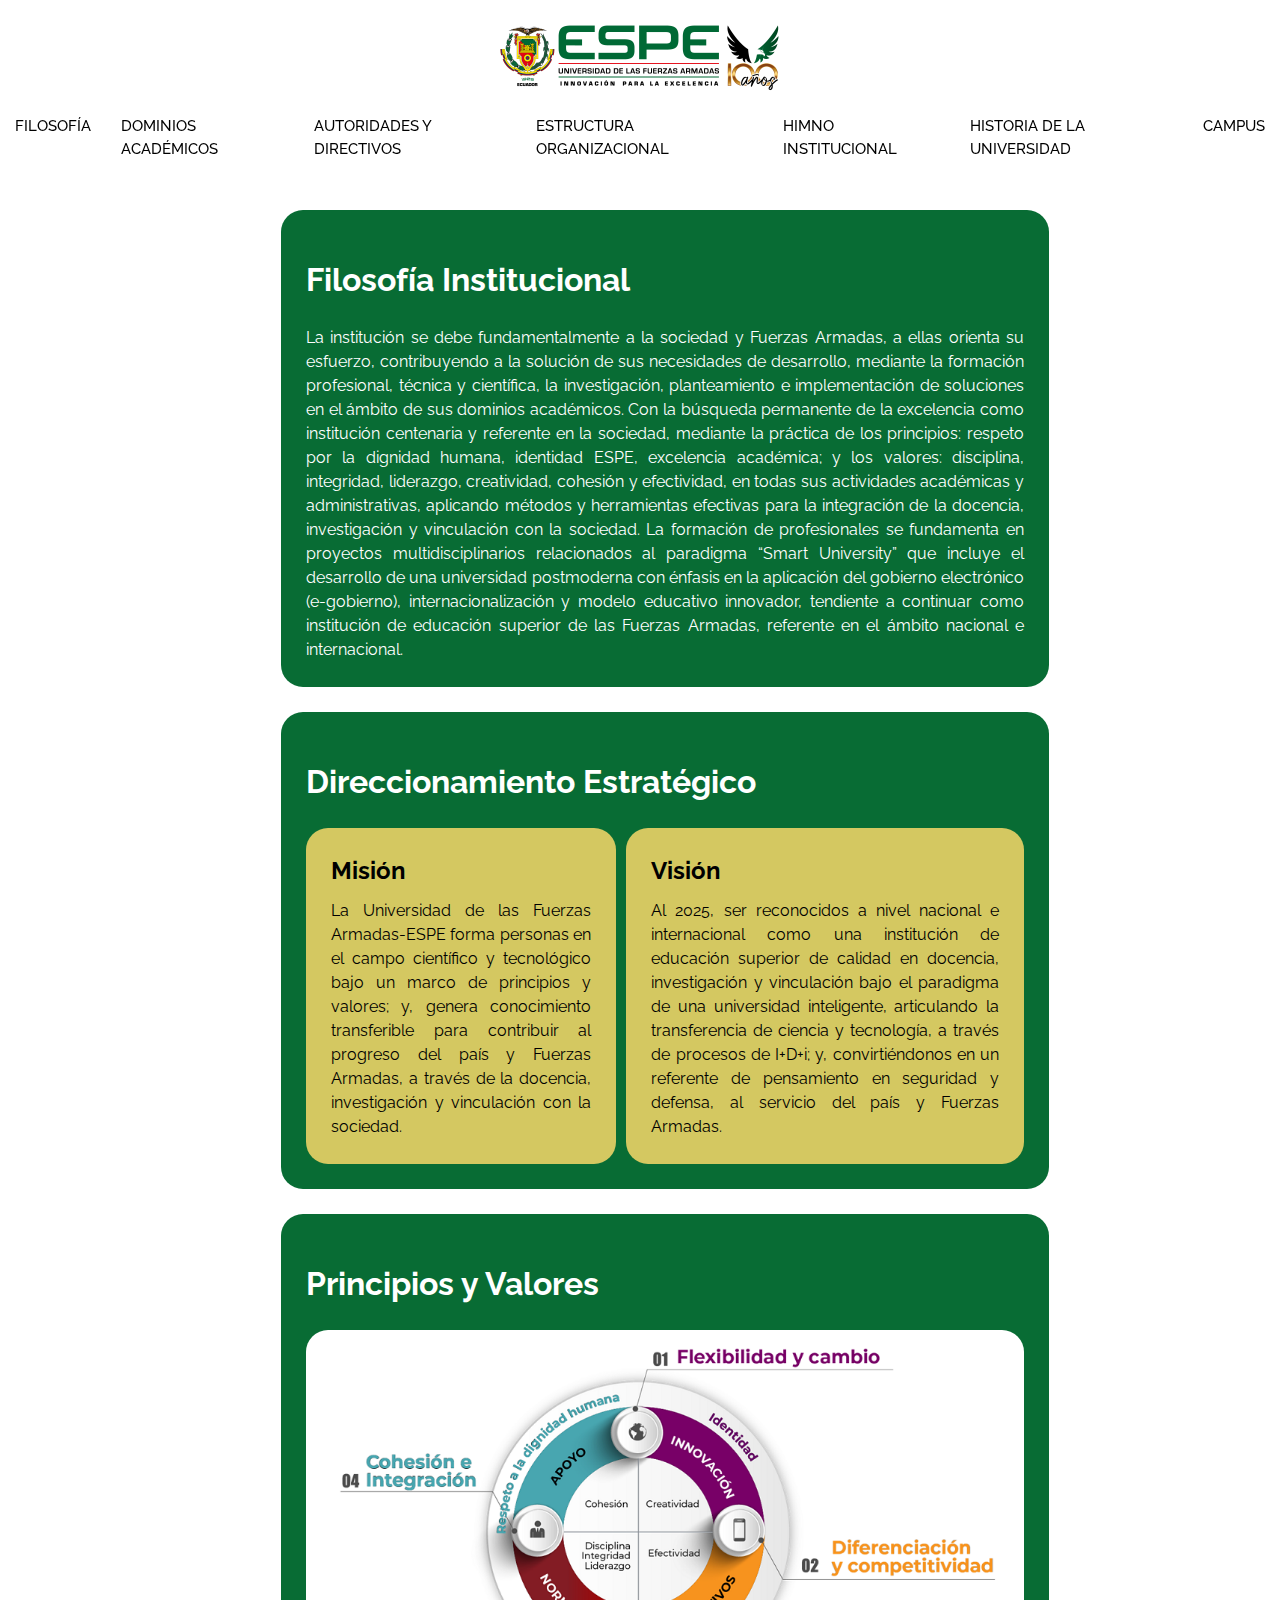
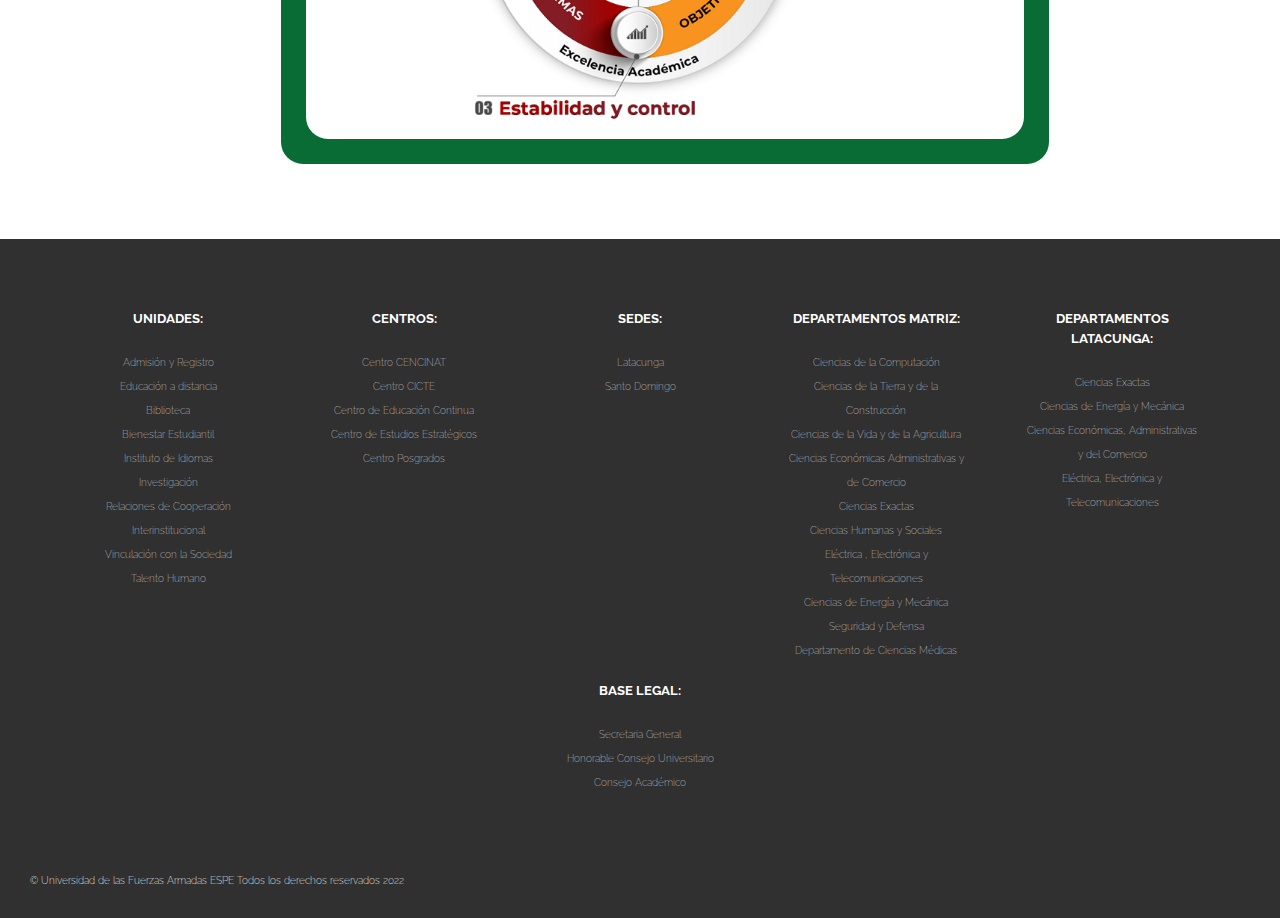
<file: html_extras/quienes_somos.html>
<!DOCTYPE html>
<html lang="en">

<head>
    <meta charset="UTF-8">
    <meta http-equiv="X-UA-Compatible" content="IE=edge">
    <meta name="viewport" content="width=device-width, initial-scale=1.0">
    <link rel="preconnect" href="https://fonts.googleapis.com">
    <link rel="preconnect" href="https://fonts.gstatic.com" crossorigin>
    <link
        href="https://fonts.googleapis.com/css2?family=Nunito+Sans:wght@300&family=Raleway:wght@300;400;700&display=swap"
        rel="stylesheet">
    <link rel="stylesheet" href="../css/normalice.css">
    <link rel="stylesheet" href="../css/sub_styles.css">
    <link rel="preload" href="../css/normalice.css" as="style">
    <link rel="preload" href="../css/sub_styles.css" as="style">
    <title>Universidad de las fuerzas Armadas ESPE</title>

</head>

<body>


    <header>

        <nav>
            <section class="container_header">
                <div class="logo_espe">
                    <a href="../index.html"><img src="../img/first_face-images/ESPEtransparente.png" alt=""></a>
                </div>
                <div class="links_header">
                    <a onclick="philosophy()"> FILOSOFÍA </a>
                    <a onclick="academic_domains()"> DOMINIOS ACADÉMICOS </a>
                    <a onclick="authorities()"> AUTORIDADES Y DIRECTIVOS </a>
                    <a onclick="structure()"> ESTRUCTURA ORGANIZACIONAL </a>
                    <a onclick="hymn()"> HIMNO INSTITUCIONAL </a>
                    <a onclick="college_history()"> HISTORIA DE LA UNIVERSIDAD </a>
                    <a onclick="campus()"> CAMPUS </a>
                </div>
            </section>
        </nav>

    </header>

    <section id="content">
        <section class="phylosophy">
            <div class="sub_phylosophy">
                <div class="content_1">
                    <h1>Filosofía Institucional</h1>
                    <p>
                        La institución se debe fundamentalmente a la sociedad y Fuerzas Armadas, a ellas orienta su
                        esfuerzo,
                        contribuyendo a la solución de sus necesidades de desarrollo, mediante la formación profesional,
                        técnica
                        y científica, la investigación, planteamiento e implementación de soluciones en el ámbito de sus
                        dominios académicos. Con la búsqueda permanente de la excelencia como institución centenaria y
                        referente
                        en la sociedad, mediante la práctica de los principios: respeto por la dignidad humana, identidad
                        ESPE,
                        excelencia académica; y los valores: disciplina, integridad, liderazgo, creatividad, cohesión y
                        efectividad, en todas sus actividades académicas y administrativas, aplicando métodos y herramientas
                        efectivas para la integración de la docencia, investigación y vinculación con la sociedad.
    
                        La formación de profesionales se fundamenta en proyectos multidisciplinarios relacionados al
                        paradigma
                        “Smart University” que incluye el desarrollo de una universidad postmoderna con énfasis en la
                        aplicación
                        del gobierno electrónico (e-gobierno), internacionalización y modelo educativo innovador, tendiente
                        a
                        continuar como institución de educación superior de las Fuerzas Armadas, referente en el ámbito
                        nacional
                        e internacional.
                    </p>
                </div>
                <div class="content_2">
                    <h1>Direccionamiento Estratégico</h1>
                    <div class="mision_vision">
                        <div class="mision">
                            <h2>Misión</h2>
                            <p>
                                La Universidad de las Fuerzas Armadas-ESPE forma personas en el campo científico y
                                tecnológico
                                bajo
                                un marco de principios y valores; y, genera conocimiento transferible para contribuir al
                                progreso
                                del país y Fuerzas Armadas, a través de la docencia, investigación y vinculación con la
                                sociedad.
                            </p>
                        </div>
                        <div class="vision">
                            <h2>Visión</h2>
                            <p>
                                Al 2025, ser reconocidos a nivel nacional e internacional como una institución de educación
                                superior
                                de calidad en docencia, investigación y vinculación bajo el paradigma de una universidad
                                inteligente, articulando la transferencia de ciencia y tecnología, a través de procesos de
                                I+D+i; y,
                                convirtiéndonos en un referente de pensamiento en seguridad y defensa, al servicio del país
                                y
                                Fuerzas Armadas.
                            </p>
                        </div>
                    </div>
                </div>
                <div class="content_3">
                    <h1>Principios y Valores</h1>
                    <image src="../img/PrincipiosYValoresESPE.png" alt="Principios y Valores">
                </div>
            </div>
        </section>

        <section class="academic_domains">
            <div class="sub_academic_domains">
                <div class="content_1">
                    <h1>Dominio Institucional</h1>
                    <p>
                        Seguridad , Defensa y Sociedad: eje transversal sobre el cual los dominios y líneas de investigación
                        deben estar orientados.
                    </p>
                </div>
                <div class="content_2">
                    <h1>Dominios Académicos</h1>
                    <p>
    
                    <h2>Ciencias Aplicadas:</h2> orientado al estudio, generación de conocimiento y desarrollo científico y
                    tecnológico para la innovación, invención, desarrollo y mejora de técnicas y herramientas que permitan
                    responder a las necesidades relacionadas con la seguridad, defensa y sociedad.
                    <h2>Ciencias Humanas, Sociales y Administrativas:</h2> encaminado al estudio y/o desarrollo del
                    conocimiento
                    respecto al ser humano y sus diferentes manifestaciones y necesidades. Toma en consideración la
                    interacción de los sistemas sociales, económicos y naturales, orientados a satisfacer necesidades
                    relacionadas con la seguridad, defensa y sociedad.
                    <h2>Seguridad y Defensa:</h2> dirigido al estudio, generación de conocimiento y desarrollo científico y
                    tecnológico en los diferentes ámbitos de la seguridad, defensa y soberanía nacionales, que permitan
                    defender y/o fortalecer todos aquellos bienes estratégicos para la defensa del país, la sostenibilidad
                    de la vida y la protección de las soberanías: alimentaria, energética, tecnológica, ecológica, del
                    conocimiento, entre otras.
                    </p>
                </div>
            </div>
        </section>

        <section class="authorities">

        </section>

        <section class="structure">

        </section>
    </section>

    <section id="seventh_face">
        <!-- footer -->
        <div class="partFooter">
            <h5>UNIDADES:</h5>
            <a href="">Admisión y Registro</a>
            <br>
            <a href="">Educación a distancia</a>
            <br>
            <a href="">Biblioteca</a>
            <br>
            <a href="">Bienestar Estudiantil</a>
            <br>
            <a href="">Instituto de Idiomas</a>
            <br>
            <a href="">Investigación</a>
            <br>
            <a href="">Relaciones de Cooperación Interinstitucional</a>
            <br>
            <a href="">Vinculación con la Sociedad</a>
            <br>
            <a href="">Talento Humano</a>
        </div>
        <div class="partFooter">
            <h5>CENTROS:</h5>
            <a href="">Centro CENCINAT</a>
            <br>
            <a href="">Centro CICTE</a>
            <br>
            <a href="">Centro de Educación Continua</a>
            <br>
            <a href="">Centro de Estudios Estratégicos</a>
            <br>
            <a href="">Centro Posgrados</a>
            <br>

        </div>
        <div class="partFooter">
            <h5>SEDES:</h5>
            <a href="">Latacunga</a>
            <br>
            <a href="">Santo Domingo</a>
            <br>


        </div>
        <div class="partFooter">
            <h5>DEPARTAMENTOS MATRIZ:</h5>
            <a href="">Ciencias de la Computación
            </a>
            <br>
            <a href="">Ciencias de la Tierra y de la Construcción</a>
            <br>
            <a href="">Ciencias de la Vida y de la Agricultura</a>
            <br>
            <a href="">Ciencias Económicas Administrativas y de Comercio</a>
            <br>
            <a href="">Ciencias Exactas</a>
            <br>
            <a href="">Ciencias Humanas y Sociales</a>
            <br>
            <a href="">Eléctrica , Electrónica y Telecomunicaciones</a>
            <br>
            <a href="">Ciencias de Energía y Mecánica</a>
            <br>
            <a href="">Seguridad y Defensa</a>
            <br>
            <a href="">Departamento de Ciencias Médicas</a>
        </div>
        <div class="partFooter">
            <h5>DEPARTAMENTOS LATACUNGA:</h5>
            <a href="">Ciencias Exactas</a>
            <br>
            <a href="">Ciencias de Energía y Mecánica</a>
            <br>
            <a href="">Ciencias Económicas, Administrativas y del Comercio</a>
            <br>
            <a href="">Eléctrica, Electrónica y Telecomunicaciones</a>
            <br>


        </div>
        <div class="partFooter">
            <h5>BASE LEGAL:</h5>
            <a href="">Secretaria General</a>
            <br>
            <a href="">Honorable Consejo Universitario</a>
            <br>
            <a href="">Consejo Académico</a>
            <br>


        </div>
    </section>

    <section id="eight_face">
        <h6>© Universidad de las Fuerzas Armadas ESPE
            Todos los derechos reservados 2022</h6>
    </section>
    <script src="../js/animation.js"></script>
    <script src="../js/nav_quienes_somos.js"></script>
</body>

</html>
</file>
<file: css/sub_styles.css>
*{
    margin:0;
    padding: 0;
    /* padding: 0; */
    box-sizing: border-box;
    
    font-family: 'Nunito Sans', sans-serif;
    font-family: 'Raleway', sans-serif;

    line-height: 1.5;
}
html{
    scroll-behavior: smooth;
}
body{
    background-color: white;
}
.container_header{
    background-color: rgba(255, 255, 255, 0.6);
    width: 100%;
    height: 200px;
    /* position: fixed;
    top: 0;
    z-index: 100;
    transition: ease-in-out 0.5s; */
    
}
header::before{
    content: "";
    display: block;
    margin-bottom: 200px;
}

nav{
    width: 100%;
    height: 200px;
    /* background: #FC997C; */
    /* background-color: rgba(255, 255, 255, 0.6); */
    border-bottom: 1px solid transparent;
    position: fixed;
    top: 0;
    z-index: 100;
    transition: ease-in-out 0.5s;
    
    
}
.logo_espe{
    display: flex;
    justify-content: center;
    padding-top: 20px;   
    padding-bottom: 20px; 
}
.logo_espe img{
    width: 25%;
}

.logo_espe a{
    display: flex;
    justify-content: center;
    align-items: center;
}

.links_header{
    display: flex;
    justify-content: center;
    padding-bottom: 20px;
    user-select: none;
    /* supported by Chrome and Opera */
    -webkit-user-select: none;
    /* Safari */
    -khtml-user-select: none;
    /* Konqueror HTML */
    -moz-user-select: none;
    /* Firefox */
    -ms-user-select: none;
    /* Internet Explorer/Edge */
}
.links_header a{
    text-decoration: none;
    color: black;
    font-size: 15px;
    margin-left: 15px;
    margin-right: 15px;
    font-weight: 500;
    transition: ease-in-out 0.8s;
    
}
.links_header a:hover{
    
    color: #4E9F3D;
    transition: ease-in-out 0.3s;
}

/* fin header */

/* contenido */

#content {
    position: relative;
}

.phylosophy {
    display: block;
    margin-left: 50px;
}

.academic_domains, .authorities, .structure, .hymn, .college_history, .campus {
    display: none;
    margin-left: 50px;
}

.sub_phylosophy, .sub_academic_domains, .sub_authorities, .sub_structure, .sub_hymn, .sub_college_history, .sub_campus {
    display: flex;
    flex-direction: column;
    margin-left: 75px;
    margin-right: 75px;
    padding-top: 10px;
    padding-left: 250px;
    padding-right: 250px;
    justify-content: center;
    align-items: center;
    padding-bottom: 50px;
}

.content_1, .content_2, .content_3 {
    display: flex;
    flex-direction: column;
    width: 60vw;
    text-align: justify;
    background-color: #086C34;
    border-radius: 22px;
    color: white;
    margin-bottom: 25px;
    padding: 25px;
    justify-content: center;
}

.content_1, .content_2, .content_3 img {
    border-radius: 22px;
}

 .content_2 .mision_vision {
    display: flex;
    flex-direction: row;
    column-gap: 10px;
    color: black;
}

.mision, .vision {
    background-color: #d4c861;
    padding: 25px;
    border-radius: 22px;
}

.mision_vision h2 {
    margin-bottom: 10px;
}

.mision .vision p {
    margin-top: 10px;
}

/* footer */
#seventh_face{
    background-color: #303030;
    padding-left: 50px;
    padding-right: 50px;
    padding-top: 50px;
    padding-bottom: 50px;
    /* padding: 60px 0; */
    overflow: hidden;
    display: flex;
    flex-wrap: wrap;
    justify-content: space-evenly;
    margin: auto;
}

.partFooter{
    width: 20%;
    text-align: center;
    padding-top: 20px;
    padding-left: 30px;
    padding-right: 30px;
}
.partFooter h5{
    color: white;
    padding-bottom: 20px;
}
.partFooter a {
    color: rgb(199, 199, 199);
    text-decoration: none;
    font-size: 10px;
    font-weight: 200;
    transition: ease-in-out 0.3s;
}
.partFooter a:hover{
    color:#3EC70B;
    transition: ease-in-out 0.3s;
}
#eight_face{
    background-color: #303030;
    padding-top: 30px;
    padding-bottom: 30px;
    padding-left: 30px;
    padding-right: 30px;
    overflow: hidden;
    display: flex;
    flex-wrap: wrap;
    justify-content:flex-start;
    margin: auto;
}

#eight_face h6{
    
    color: white;
    font-weight: 200;
    font-size: 10px;
    
}
</file>
<file: css/normalice.css>
/*! normalize.css v8.0.1 | MIT License | github.com/necolas/normalize.css */

/* Document
   ========================================================================== */

/**
 * 1. Correct the line height in all browsers.
 * 2. Prevent adjustments of font size after orientation changes in iOS.
 */

 html {
    line-height: 1.15; /* 1 */
    -webkit-text-size-adjust: 100%; /* 2 */
  }
  
  /* Sections
     ========================================================================== */
  
  /**
   * Remove the margin in all browsers.
   */
  
  body {
    margin: 0;
  }
  
  /**
   * Render the `main` element consistently in IE.
   */
  
  main {
    display: block;
  }
  
  /**
   * Correct the font size and margin on `h1` elements within `section` and
   * `article` contexts in Chrome, Firefox, and Safari.
   */
  
  h1 {
    font-size: 2em;
    margin: 0.67em 0;
  }
  
  /* Grouping content
     ========================================================================== */
  
  /**
   * 1. Add the correct box sizing in Firefox.
   * 2. Show the overflow in Edge and IE.
   */
  
  hr {
    box-sizing: content-box; /* 1 */
    height: 0; /* 1 */
    overflow: visible; /* 2 */
  }
  
  /**
   * 1. Correct the inheritance and scaling of font size in all browsers.
   * 2. Correct the odd `em` font sizing in all browsers.
   */
  
  pre {
    font-family: monospace, monospace; /* 1 */
    font-size: 1em; /* 2 */
  }
  
  /* Text-level semantics
     ========================================================================== */
  
  /**
   * Remove the gray background on active links in IE 10.
   */
  
  a {
    background-color: transparent;
  }
  
  /**
   * 1. Remove the bottom border in Chrome 57-
   * 2. Add the correct text decoration in Chrome, Edge, IE, Opera, and Safari.
   */
  
  abbr[title] {
    border-bottom: none; /* 1 */
    text-decoration: underline; /* 2 */
    text-decoration: underline dotted; /* 2 */
  }
  
  /**
   * Add the correct font weight in Chrome, Edge, and Safari.
   */
  
  b,
  strong {
    font-weight: bolder;
  }
  
  /**
   * 1. Correct the inheritance and scaling of font size in all browsers.
   * 2. Correct the odd `em` font sizing in all browsers.
   */
  
  code,
  kbd,
  samp {
    font-family: monospace, monospace; /* 1 */
    font-size: 1em; /* 2 */
  }
  
  /**
   * Add the correct font size in all browsers.
   */
  
  small {
    font-size: 80%;
  }
  
  /**
   * Prevent `sub` and `sup` elements from affecting the line height in
   * all browsers.
   */
  
  sub,
  sup {
    font-size: 75%;
    line-height: 0;
    position: relative;
    vertical-align: baseline;
  }
  
  sub {
    bottom: -0.25em;
  }
  
  sup {
    top: -0.5em;
  }
  
  /* Embedded content
     ========================================================================== */
  
  /**
   * Remove the border on images inside links in IE 10.
   */
  
  img {
    border-style: none;
  }
  
  /* Forms
     ========================================================================== */
  
  /**
   * 1. Change the font styles in all browsers.
   * 2. Remove the margin in Firefox and Safari.
   */
  
  button,
  input,
  optgroup,
  select,
  textarea {
    font-family: inherit; /* 1 */
    font-size: 100%; /* 1 */
    line-height: 1.15; /* 1 */
    margin: 0; /* 2 */
  }
  
  /**
   * Show the overflow in IE.
   * 1. Show the overflow in Edge.
   */
  
  button,
  input { /* 1 */
    overflow: visible;
  }
  
  /**
   * Remove the inheritance of text transform in Edge, Firefox, and IE.
   * 1. Remove the inheritance of text transform in Firefox.
   */
  
  button,
  select { /* 1 */
    text-transform: none;
  }
  
  /**
   * Correct the inability to style clickable types in iOS and Safari.
   */
  
  button,
  [type="button"],
  [type="reset"],
  [type="submit"] {
    -webkit-appearance: button;
  }
  
  /**
   * Remove the inner border and padding in Firefox.
   */
  
  button::-moz-focus-inner,
  [type="button"]::-moz-focus-inner,
  [type="reset"]::-moz-focus-inner,
  [type="submit"]::-moz-focus-inner {
    border-style: none;
    padding: 0;
  }
  
  /**
   * Restore the focus styles unset by the previous rule.
   */
  
  button:-moz-focusring,
  [type="button"]:-moz-focusring,
  [type="reset"]:-moz-focusring,
  [type="submit"]:-moz-focusring {
    outline: 1px dotted ButtonText;
  }
  
  /**
   * Correct the padding in Firefox.
   */
  
  fieldset {
    padding: 0.35em 0.75em 0.625em;
  }
  
  /**
   * 1. Correct the text wrapping in Edge and IE.
   * 2. Correct the color inheritance from `fieldset` elements in IE.
   * 3. Remove the padding so developers are not caught out when they zero out
   *    `fieldset` elements in all browsers.
   */
  
  legend {
    box-sizing: border-box; /* 1 */
    color: inherit; /* 2 */
    display: table; /* 1 */
    max-width: 100%; /* 1 */
    padding: 0; /* 3 */
    white-space: normal; /* 1 */
  }
  
  /**
   * Add the correct vertical alignment in Chrome, Firefox, and Opera.
   */
  
  progress {
    vertical-align: baseline;
  }
  
  /**
   * Remove the default vertical scrollbar in IE 10+.
   */
  
  textarea {
    overflow: auto;
  }
  
  /**
   * 1. Add the correct box sizing in IE 10.
   * 2. Remove the padding in IE 10.
   */
  
  [type="checkbox"],
  [type="radio"] {
    box-sizing: border-box; /* 1 */
    padding: 0; /* 2 */
  }
  
  /**
   * Correct the cursor style of increment and decrement buttons in Chrome.
   */
  
  [type="number"]::-webkit-inner-spin-button,
  [type="number"]::-webkit-outer-spin-button {
    height: auto;
  }
  
  /**
   * 1. Correct the odd appearance in Chrome and Safari.
   * 2. Correct the outline style in Safari.
   */
  
  [type="search"] {
    -webkit-appearance: textfield; /* 1 */
    outline-offset: -2px; /* 2 */
  }
  
  /**
   * Remove the inner padding in Chrome and Safari on macOS.
   */
  
  [type="search"]::-webkit-search-decoration {
    -webkit-appearance: none;
  }
  
  /**
   * 1. Correct the inability to style clickable types in iOS and Safari.
   * 2. Change font properties to `inherit` in Safari.
   */
  
  ::-webkit-file-upload-button {
    -webkit-appearance: button; /* 1 */
    font: inherit; /* 2 */
  }
  
  /* Interactive
     ========================================================================== */
  
  /*
   * Add the correct display in Edge, IE 10+, and Firefox.
   */
  
  details {
    display: block;
  }
  
  /*
   * Add the correct display in all browsers.
   */
  
  summary {
    display: list-item;
  }
  
  /* Misc
     ========================================================================== */
  
  /**
   * Add the correct display in IE 10+.
   */
  
  template {
    display: none;
  }
  
  /**
   * Add the correct display in IE 10.
   */
  
  [hidden] {
    display: none;
  }
</file>
